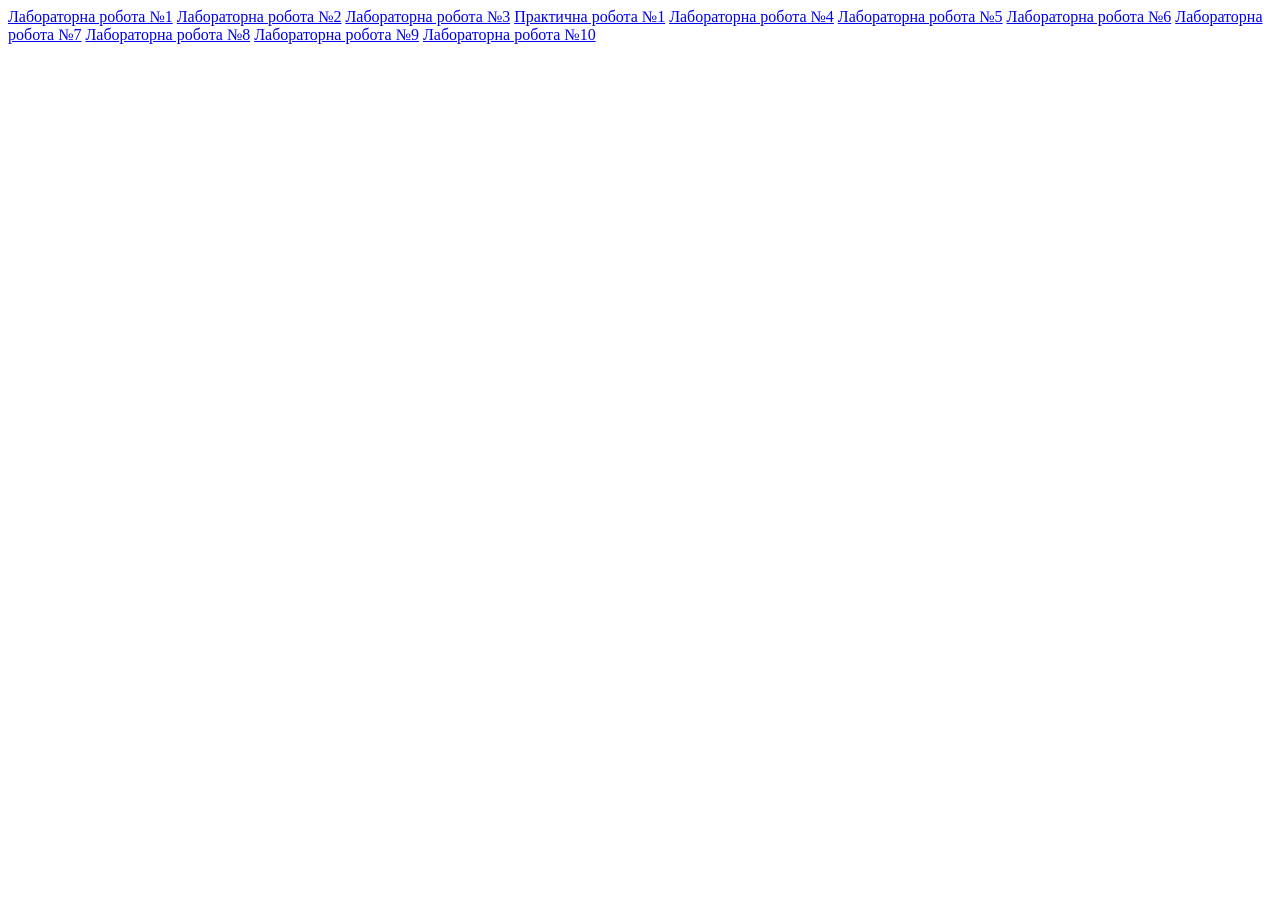
<file: index.html>
<!DOCTYPE html>
<html lang="en">
<head>
    <meta charset="UTF-8">
    <meta name="viewport" content="width=device-width, initial-scale=1.0">
    <title></title>
</head>
<body>
    <a href="lab1/index.html">Лабораторна робота №1</a>
    <a href="lab2/index.html">Лабораторна робота №2</a>
    <a href="lab3/index.html">Лабораторна робота №3</a>
    <a href="pr1/index.html">Практична робота №1</a>
    <a href="lab4/index.html">Лабораторна робота №4</a>
    <a href="lab5/index.html">Лабораторна робота №5</a>
    <a href="lab6/index.html">Лабораторна робота №6</a>
    <a href="lab7/index.html">Лабораторна робота №7</a>
    <a href="lab8/index.html">Лабораторна робота №8</a>
    <a href="lab9/index.html">Лабораторна робота №9</a>
    <a href="lab10/index.html">Лабораторна робота №10</a>
</body>
</html>
</file>
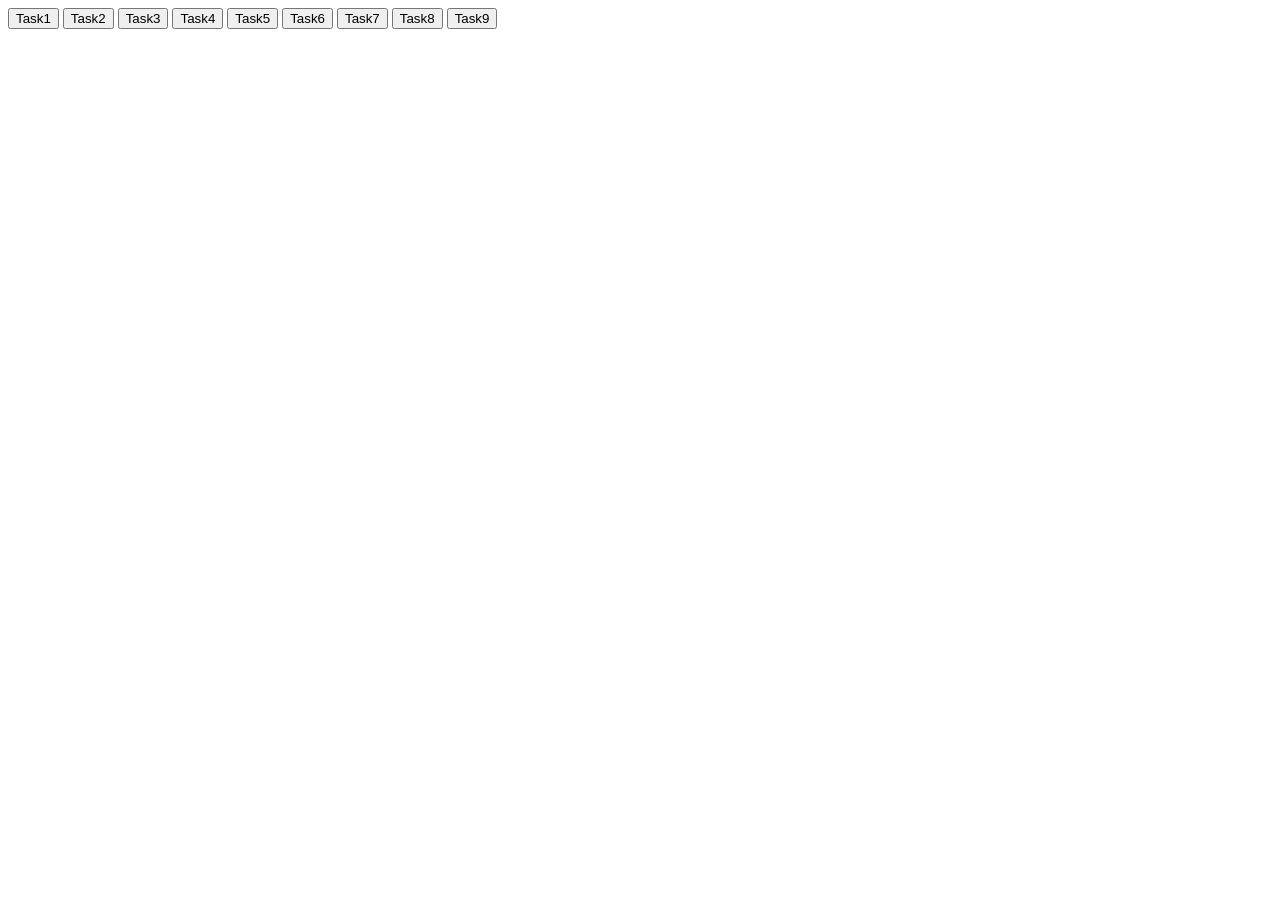
<file: lab1/index.html>
<!DOCTYPE html>
<html lang="en">

<head>
    <meta charset="UTF-8">
    <meta name="viewport" content="width=device-width, initial-scale=1.0">
    <title>Document</title>
</head>

<body>
    <div class="btns">
        <button id = "task1">Task1</button>
        <button id = "task2">Task2</button>
        <button id = "task3">Task3</button>
        <button id = "task4">Task4</button>
        <button id = "task5">Task5</button>
        <button id = "task6">Task6</button>
        <button id = "task7">Task7</button>
        <button id = "task8">Task8</button>
        <button id = "task9">Task9</button>
    </div>
    <div id="output"></div>
    <ul id = "name-list"></ul>
    <script src="script.js"></script>
</body>

</html>
</file>
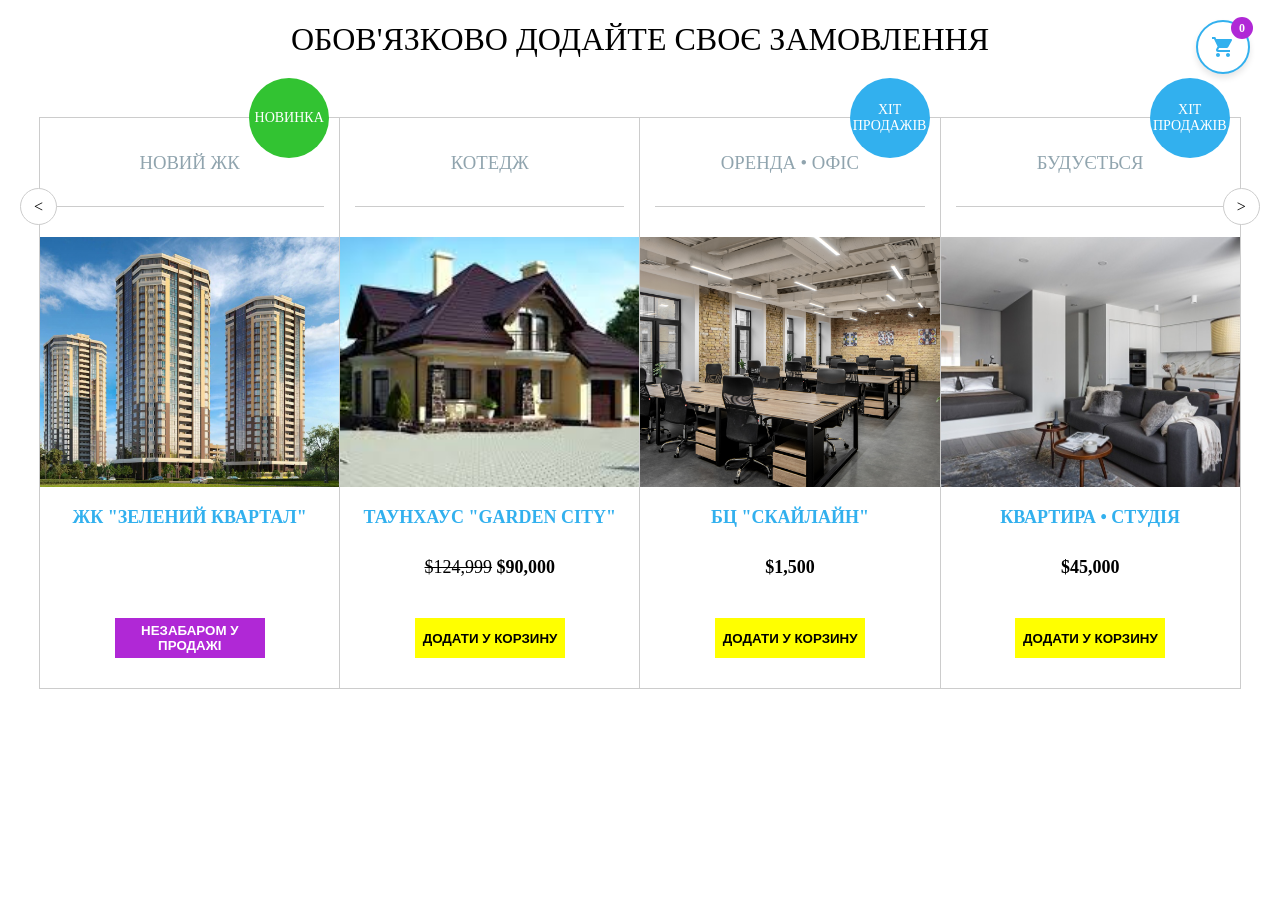
<file: lab10/index.html>
<!DOCTYPE html>
<html lang="uk">
<head>
    <meta charset="UTF-8">
    <meta name="viewport" content="width=device-width, initial-scale=1.0">
    <title>lr7</title>
    <link rel="stylesheet" href="styles/style.css">
</head>
<body>
    <div class="cart-icon-container" id="cartButton">
        <svg class="cart-svg" viewBox="0 0 24 24">
            <path d="M7 18c-1.1 0-1.99.9-1.99 2S5.9 22 7 22s2-.9 2-2-.9-2-2-2zM1 2v2h2l3.6 7.59-1.35 2.45c-.16.28-.25.61-.25.96 0 1.1.9 2 2 2h12v-2H7.42c-.14 0-.25-.11-.25-.25l.03-.12.9-1.63h7.45c.75 0 1.41-.41 1.75-1.03l3.58-6.49c.08-.14.12-.31.12-.48 0-.55-.45-1-1-1H5.21l-.94-2H1zm16 16c-1.1 0-1.99.9-1.99 2s.89 2 1.99 2 2-.9 2-2-.9-2-2-2z"/>
        </svg>
        <span class="cart-counter" id="cartCounter">0</span>
    </div>

    <div class="container" id="catalogSection">
        <h1>Обов'язково додайте своє замовлення</h1>
        <div class="wrap">
            <div class="product-card" data-id="1" data-name="ЖК Зелений квартал" data-price="50000">
                <div class="badge new">Новинка</div>
                <h3 class="category">Новий ЖК</h3>
                <div class="swipe left">&lt;</div>
                <div class="img-container">
                    <img src="images/green-quarter.jpg" alt="">
                </div>
                <a href="https://vn.com.ua/ua/complex/zhk-zelenyy-kvartal" class="link">ЖК "Зелений квартал"</a>
                <button class="btn soon add-to-cart">Незабаром у продажі</button>
            </div>
            <div class="product-card" data-id="2" data-name="Таунхаус Garden City" data-price="90000">
                <h3 class="category">Котедж</h3>
                <div class="img-container">
                    <img src="images/cottage.jpg" alt="">
                </div>
                <a href="https://proektcottage.com.ua/uk/tag/typovyj-proekt-budynku-kotedzhu/" class="link">Таунхаус "Garden City"</a>
                <div class="price">
                    <span class="old-price">$124,999</span>
                    <span>$90,000</span>
                </div>
                <button class="btn add-to-cart">Додати у корзину</button>
            </div>
            <div class="product-card" data-id="3" data-name="БЦ Скайлайн" data-price="1500">
                <div class="badge">Хіт продажів</div>
                <h3 class="category">Оренда • Офіс</h3>
                <div class="img-container">
                    <img src="images/rent-office.jpg" alt="">
                </div>
                <a href="https://peremoga.space/en/chto-takoe-ofys-formata-open-space-peremoga-space/" class="link">БЦ "Скайлайн"</a>
                <div class="price">
                    <span>$1,500</span>
                </div>
                <button class="btn add-to-cart">Додати у корзину</button>
            </div>
            <div class="product-card" data-id="4" data-name="Квартира Студія" data-price="45000">
                <div class="badge">Хіт продажів</div>
                <h3 class="category">Будується</h3>
                <div class="swipe right">&gt;</div>
                <div class="img-container">
                    <img src="images/apartment.jpg" alt="">
                </div>
                <a href="https://volynonline.com/kvartyra-studiya-shho-cze-take-yaki-perevagy-ta-nedoliky-takoyi-neruhomosti/" class="link">Квартира • Студія</a>
                <div class="price">
                    <span>$45,000</span>
                </div>
                <button class="btn add-to-cart">Додати у корзину</button>
            </div>
        </div>
    </div>

    <div class="container" id="cartSection" style="display: none;">
        <h1>Ми обрали:</h1>
        <div class="cart-table-wrap">
            <table class="cart-table">
                <thead>
                    <tr>
                        <th>№</th>
                        <th>Назва товару</th>
                        <th>Ціна за од.</th>
                        <th>К-сть</th>
                        <th>Сума</th>
                        <th></th>
                    </tr>
                </thead>
                <tbody id="cartTableBody">
                </tbody>
                <tfoot>
                    <tr>
                        <td colspan="4" style="text-align: right; font-weight: bold;">Разом до оплати:</td>
                        <td colspan="2" id="cartTotal" style="font-weight: bold;">0.00 грн.</td>
                    </tr>
                </tfoot>
            </table>
        </div>
        <div class="cart-actions-links">
            <a href="#" id="payBtn" class="link-action">Оплатити</a>
            <a href="#" id="backToShopBtn" class="link-action">Повернутись до покупок</a>
        </div>
    </div>

    <div class="modal-overlay" id="modalOverlay">
        <div class="modal-window">
            <p id="modalMessage"></p>
            <div id="modalContent"></div>
            <div class="modal-buttons" id="modalButtons"></div>
        </div>
    </div>

    <script src="js/main.js"></script>
</body>
</html>
</file>
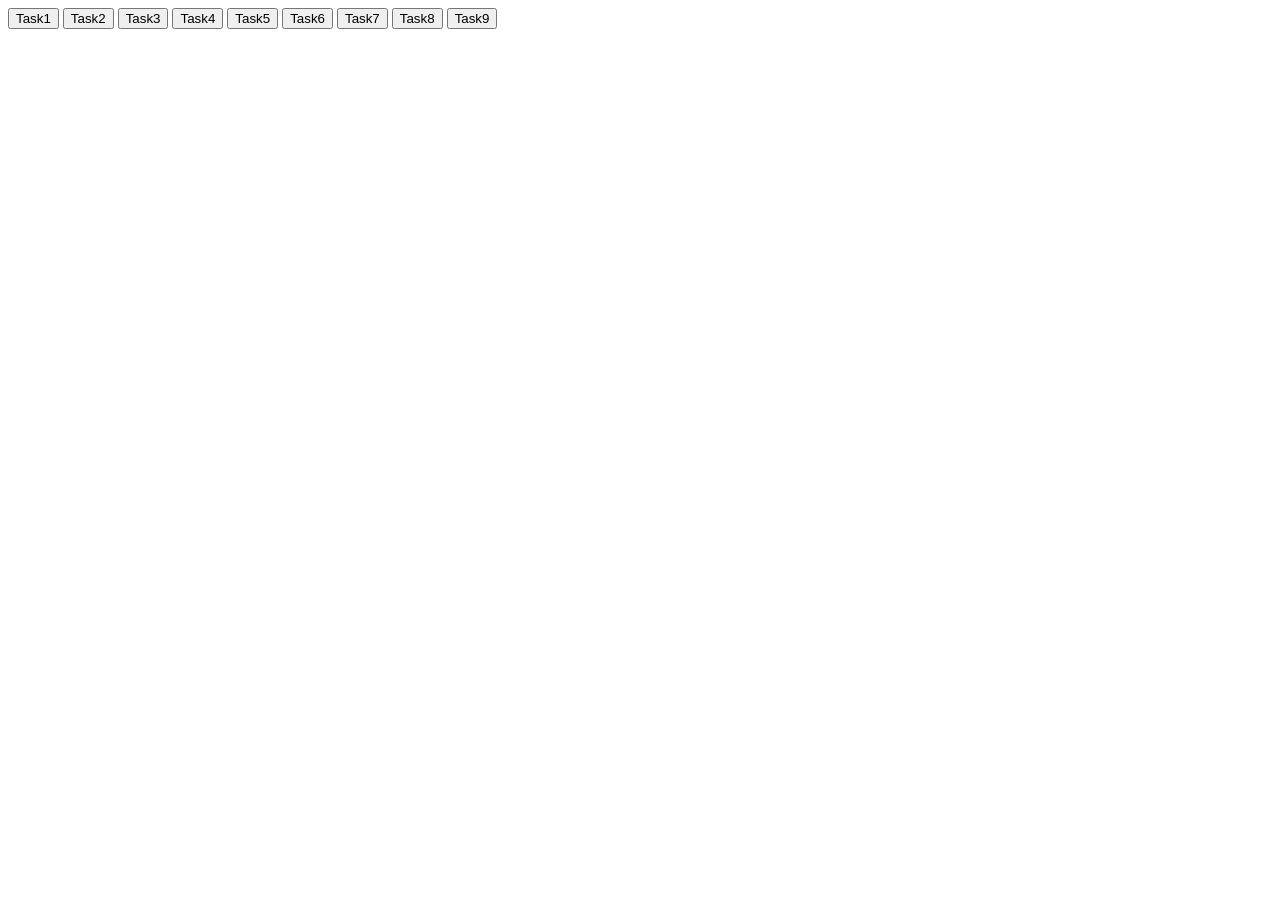
<file: lab2/index.html>
<!DOCTYPE html>
<html lang="en">
<head>
    <meta charset="UTF-8">
    <meta name="viewport" content="width=device-width, initial-scale=1.0">
    <title>Document</title>
</head>
<body>
    <div class="btns">
        <button id = "task1">Task1</button>
        <button id = "task2">Task2</button>
        <button id = "task3">Task3</button>
        <button id = "task4">Task4</button>
        <button id = "task5">Task5</button>
        <button id = "task6">Task6</button>
        <button id = "task7">Task7</button>
        <button id = "task8">Task8</button>
        <button id = "task9">Task9</button>
    </div>
    <div id="output"></div>
    <ul id = "name-list"></ul>
    <script src="script.js"></script>
</body>
</html>
</file>
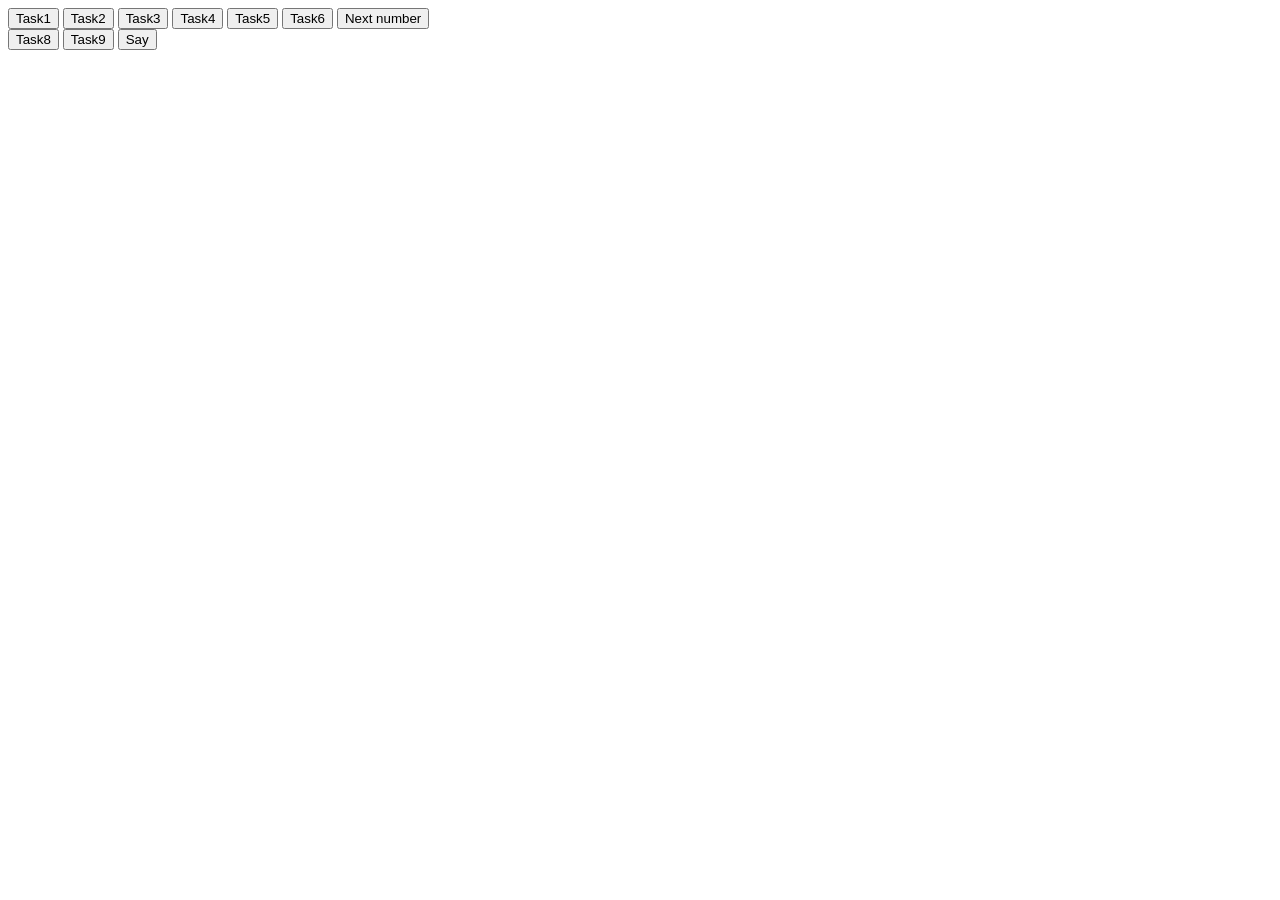
<file: lab3/index.html>
<!DOCTYPE html>
<html lang="en">

<head>
    <meta charset="UTF-8">
    <meta name="viewport" content="width=device-width, initial-scale=1.0">
    <title>Document</title>
</head>

<body>
    <div class="btns">
        <button id = "task1">Task1</button>
        <button id = "task2">Task2</button>
        <button id = "task3">Task3</button>
        <button id = "task4">Task4</button>
        <button id = "task5">Task5</button>
        <button id = "task6">Task6</button>
        <button id = "next">Next number</button>
        <div id="out"></div>
        <button id = "task8">Task8</button>
        <button id = "task9">Task9</button>
        <button id = "hello">Say</button>
    </div>
    <script src="script.js"></script>
</body>

</html>
</file>
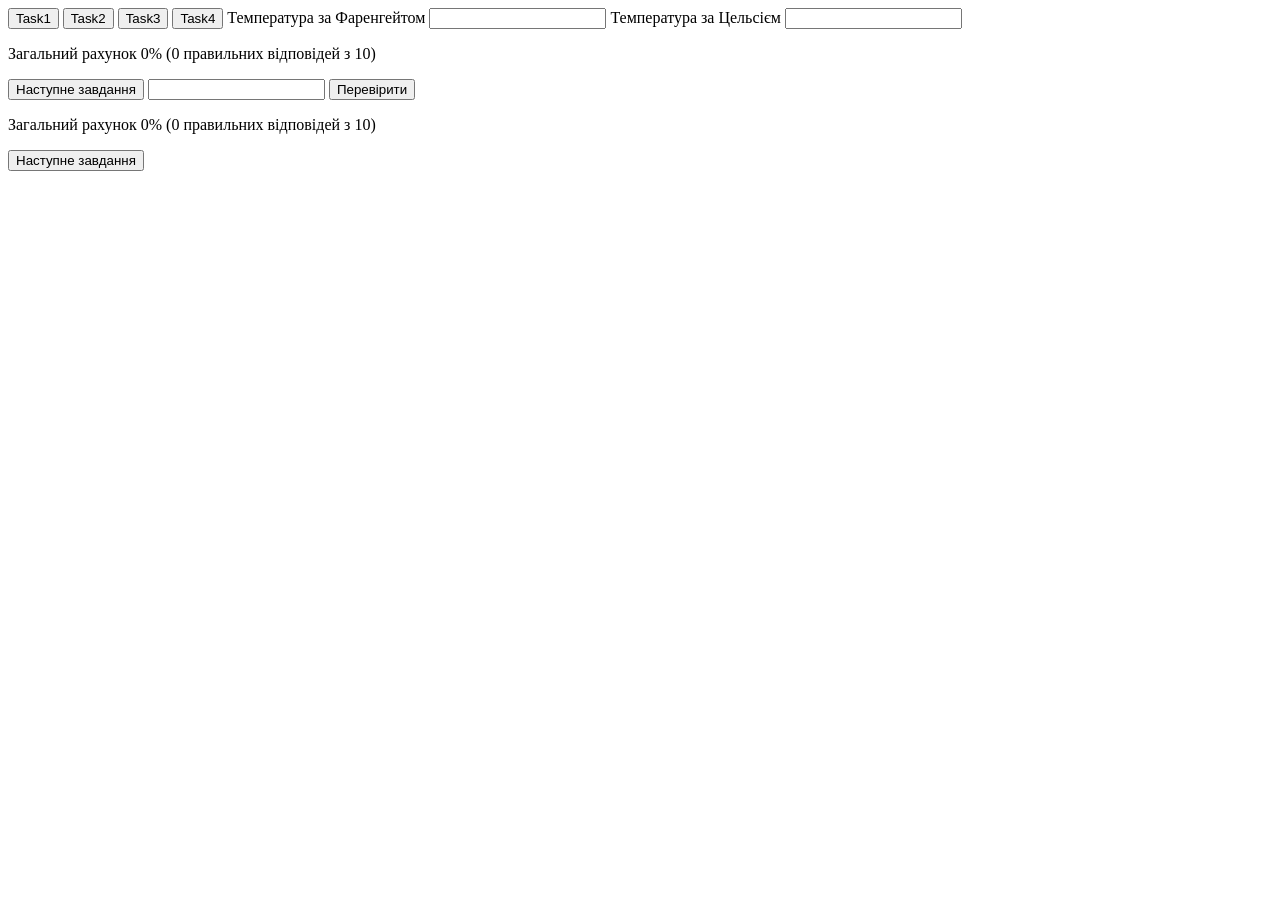
<file: lab5/index.html>
<!DOCTYPE html>
<html lang="en">

<head>
    <meta charset="UTF-8">
    <meta name="viewport" content="width=device-width, initial-scale=1.0">
    <title>Document</title>
    <link rel="stylesheet" href="style.css">
</head>

<body>
    <button id = "task1">Task1</button>
    <button id = "task_2">Task2</button>
    <button id = "task3">Task3</button>
    <button id = "task4">Task4</button>

    <label for="tempf">Температура за Фаренгейтом</label>
    <input type="number" id = "tempf">

    <label for="tempc">Температура за Цельсієм</label>
    <input type="number" id = "tempc">

    <p id = "score">Загальний рахунок 0% (0 правильних відповідей з 10)</p>
    <button id = "next">Наступне завдання</button>
    <span id = "task"></span>
    <input type="number" id = "input">
    <button id = "check">Перевірити</button>
    <p id = "output"></p>


    <p id="score2">Загальний рахунок 0% (0 правильних відповідей з 10)</p>
    <button id="next2">Наступне завдання</button>
    <span id="task2"></span>
    <div class="options" id="optionsContainer"></div>
    <p id="output2"></p>

    <div id = "rotator"></div>

    <script src="script.js"></script>
</body>

</html>
</file>
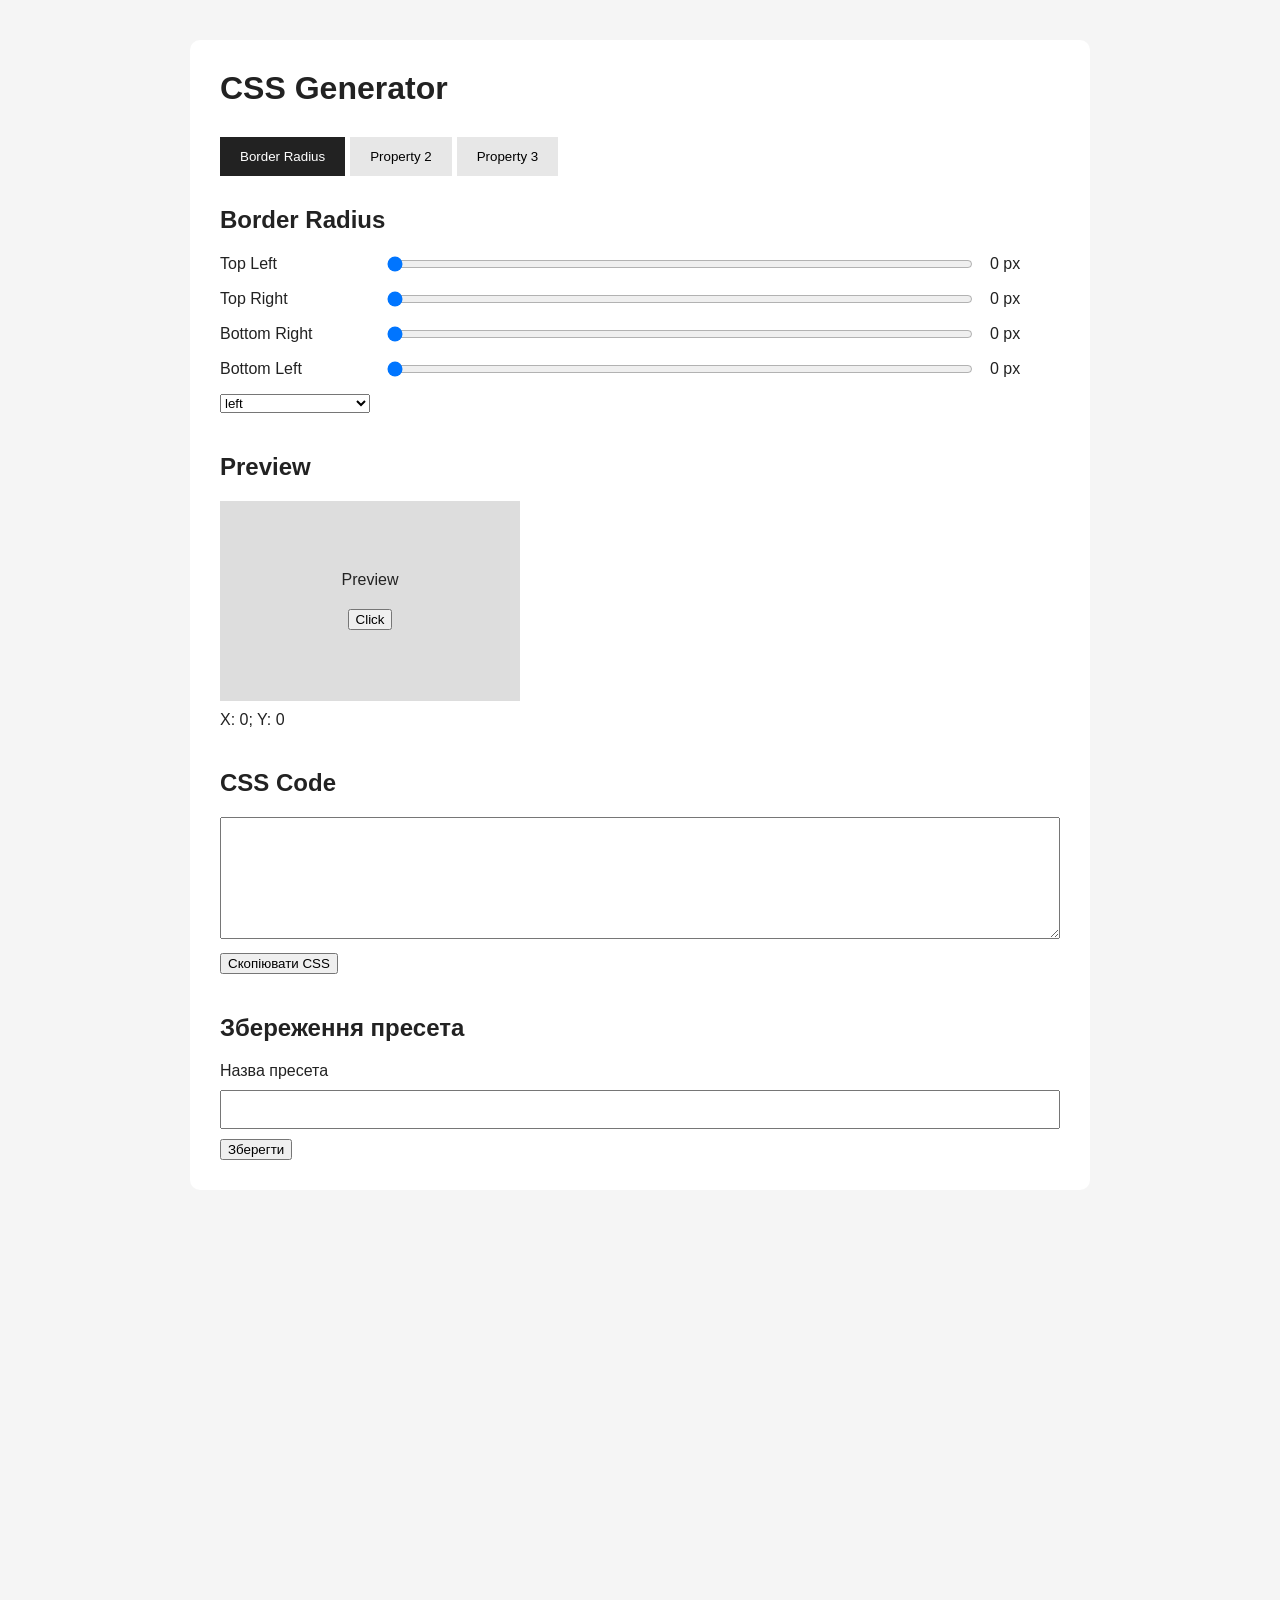
<file: lab6/index.html>
<!DOCTYPE html>
<html lang="uk">

<head>
    <meta charset="UTF-8">
    <meta name="viewport" content="width=device-width, initial-scale=1.0">
    <title>CSS Generator</title>
    <link rel="stylesheet" href="style.css">
    <script src="script.js" defer></script>
</head>

<body>
    <main class="generator">
        <h1>CSS Generator</h1>
        <div class="tabs" id="tabs">
            <button class="tab active" type="button" data-tab="radius">
                Border Radius
            </button>
            <button class="tab" type="button" data-tab="property-2">
                Property 2
            </button>
            <button class="tab" type="button" data-tab="property-3">
                Property 3
            </button>
        </div>

        <div class="tab-content active" data-content="radius">
            <h2>Border Radius</h2>
            <div class="control">
                <label for="top-left">
                    Top Left
                </label>
                <input id="top-left" type="range" min="0" Сторінка 16 max="100" value="0">
                <span id="top-left-value">
                    0 px
                </span>
            </div>

            <div class="control">
                <label for="top-right">
                    Top Right
                </label>
                <input id="top-right" type="range" min="0" max="100" value="0">
                <span id="top-right-value">
                    0 px
                </span>
            </div>

            <div class="control">
                <label for="bottom-right">
                    Bottom Right
                </label>
                <input id="bottom-right" type="range" min="0" max="100" value="0">
                <span id="bottom-right-value">
                    0 px
                </span>
            </div>
            <div class="control">
                <label for="bottom-left">
                    Bottom Left
                </label>
                <input id="bottom-left" type="range" min="0" max="100" value="0">
                <span id="bottom-left-value">
                    0 px
                </span>
            </div>
            <div class="control">
                <select id="text-align">
                    <option value="left">left</option>
                    <option value="center">center</option>
                    <option value="right">right</option>
                </select>
            </div>
        </div>

        <div class="tab-content" data-content="property-2">
            <h2>Property 2</h2>
            <div id="property-2-controls"></div>
        </div>

        <div class="tab-content" data-content="property-3">
            <h2>Property 3</h2>
            <div id="property-3-controls"></div>
        </div>

        <section class="preview-section">
            <h2>Preview</h2>
            <div id="preview" class="preview">
                <span>Preview</span>
                <button id="preview-button" type="button">
                    Click
                </button>
            </div>
            <p id="coordinates">
                X: 0; Y: 0
            </p>
        </section>

        <section class="result">
            <h2>CSS Code</h2>
            <textarea id="css-code" rows="6" readonly></textarea>
            <button id="copy-button" type="button">
                Скопіювати CSS
            </button>
            <p id="copy-message"></p>
        </section>

        <form id="preset-form">
            <h2>Збереження пресета</h2>
            <label for="preset-name">
                Назва пресета
            </label>
            <input id="preset-name" type="text">
            <span id=" preset-error"></span>
            <button type="submit">
                Зберегти
            </button>
        </form>
    </main>

    <button id="scroll-top" type="button" aria-label="Повернутися вгору">
        ↑
    </button>
</body>

</html>
</file>
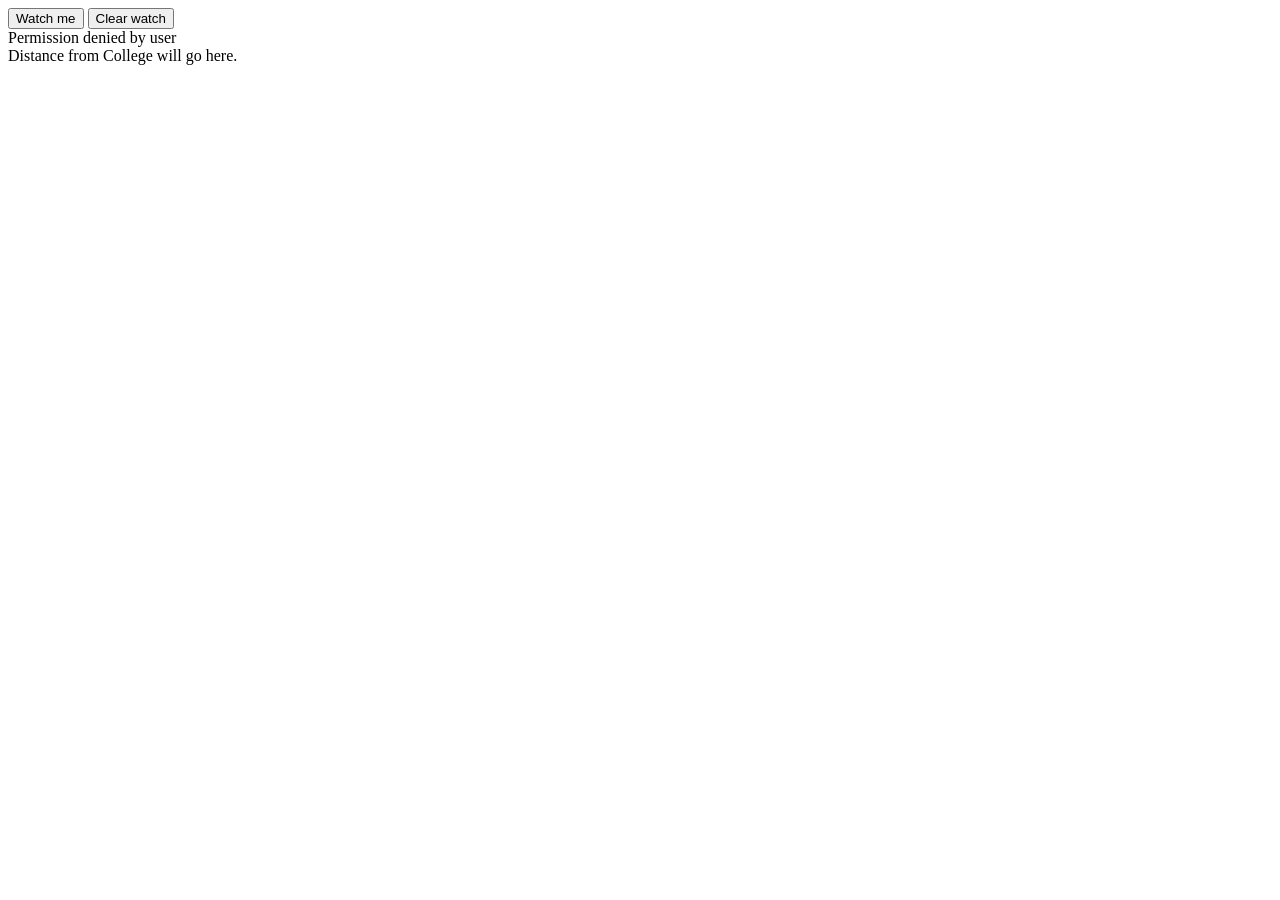
<file: lab7/index.html>
<!doctype html>
<html>

<head>
    <meta charset='utf-8'>
    <title>Where am I? </title>
</head>

<body>
    

    <form>
        <input type="button" id="watch" value="Watch me">
        <input type="button" id="clearWatch" value="Clear watch">
    </form>
    <div id ="location">
        Your location will go here.
    </div>
    <div id="distance">
        Distance from College will go here.
    </div>
    <div id="map" style='height: 180px;'>
    </div>

    <script src="script.js"></script>
</body>

</html>
</file>
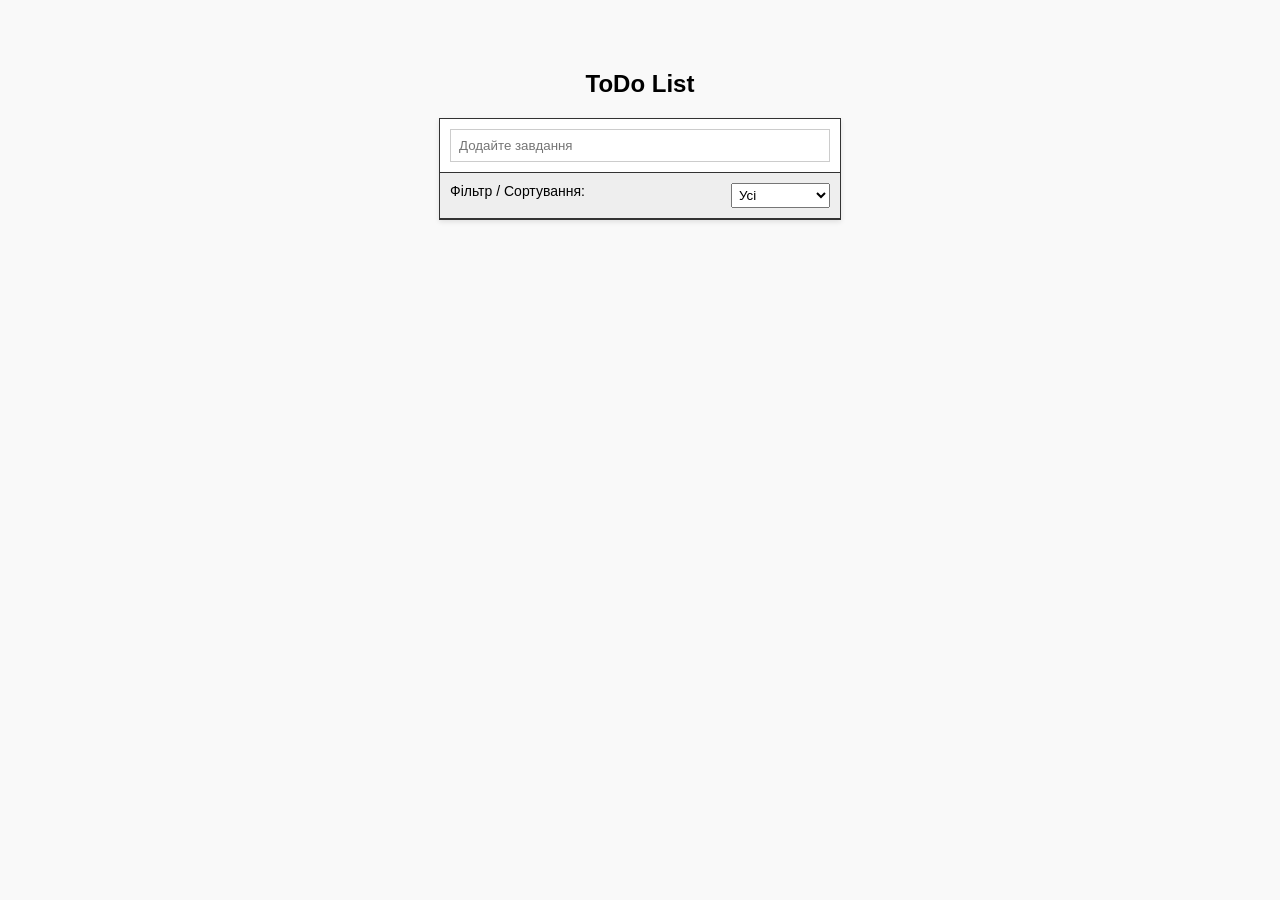
<file: lab8/index.html>
<!DOCTYPE html>
<html lang="uk">
<head>
    <meta charset="UTF-8">
    <title>ToDo List</title>
    <link rel="stylesheet" href="style.css">
</head>
<body>

    <h2>ToDo List</h2>

    <div class="todo-container">
        <div class="input-container">
            <input type="text" id="taskInput" placeholder="Додайте завдання">
        </div>
        
        <div class="controls">
            <span>Фільтр / Сортування:</span>
            <select id="sortSelect">
                <option value="all">Усі</option>
                <option value="active">Невиконані</option>
                <option value="completed">Виконані</option>
            </select>
        </div>

        <ul id="taskList"></ul>
    </div>
    <script src = "script.js"></script>
</body>
</html>
</file>
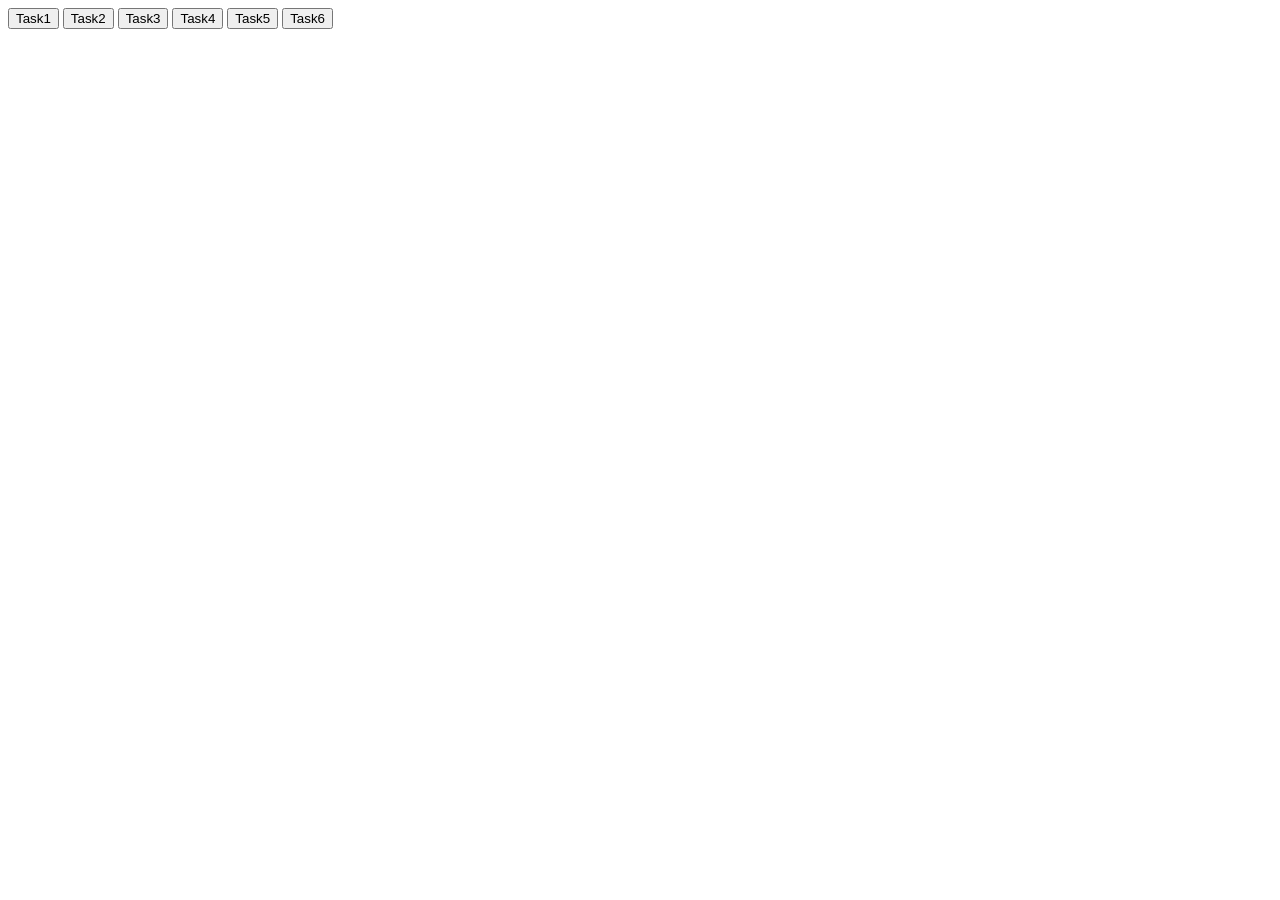
<file: pr1/index.html>
<!DOCTYPE html>
<html lang="en">

<head>
    <meta charset="UTF-8">
    <meta name="viewport" content="width=device-width, initial-scale=1.0">
    <title>Document</title>
</head>

<body>
    <div class="btns">
        <button id = "task1">Task1</button>
        <button id = "task2">Task2</button>
        <button id = "task3">Task3</button>
        <button id = "task4">Task4</button>
        <button id = "task5">Task5</button>
        <button id = "task6">Task6</button>
    </div>
    <script src="script.js"></script>
</body>

</html>
</file>
<file: lab10/styles/style.css>
h1 {
    text-transform: uppercase;
    text-align: center;
    font-weight: 400;
}

.wrap {
    width: 1200px;
    height: 570px;
    outline: 1px solid #ccc;
    margin: 60px auto;
    font-size: 0;
}

.product-card {
    position: relative;
    display: inline-block;
    width: calc(25% - 0.8px);
    height: 100%;
    border-right: 1px solid #ccc;
    font-size: 16px;
    vertical-align: top;
    text-align: center;
}

.product-card:last-child {
    border-right: none;
}

.category {
    display: block;
    position: relative;
    color: #90a4ae;
    height: 40px;
    text-transform: uppercase;
    font-weight: 400;
    padding: 15px;
}

.category:after {
    content: "";
    position: absolute;
    bottom: 0;
    left: 15px;
    width: 90%;
    height: 1px;
    background-color: #ccc;
}

.img-container {
    width: 100%;
    height: 250px;
    margin-top: 30px;
}

.img-container img {
    width: 100%;
    height: 100%;
    object-fit: cover;
    object-position: center;
    background: #ffffff;
}

.link {
    display: inline-block;
    text-transform: uppercase;
    text-decoration: none;
    height: 15px;
    color: rgb(50, 176, 238);
    font-size: 18px;
    font-weight: 700;
    margin: 20px;
}

.old-price {
    font-weight: 400;
    text-decoration: line-through;
}

.price {
    text-transform: uppercase;
    font-size: 18px;
    font-weight: 600;
    padding-top: 15px;
    padding-bottom: 25px;
    height: 25px;
}

.btn {
    width: 150px;
    height: 40px;
    text-transform: uppercase;
    position: absolute;
    bottom: 30px;
    left: 25%;
    border: none;
    background-color: yellow;
    font-weight: 600;
}

.btn:hover {
    background-color: #e3d909;
}

.btn:active {
    transform: translateY(3px);
}

.soon {
    color: #fff;
    background-color: #b028d6;
}

.soon:hover {
    background-color: #8822a4
}

.badge {
    position: absolute;
    display: flex;
    top: -40px;
    right: 10px;
    width: 80px;
    height: 80px;
    background:rgb(50, 176, 238);
    border-radius: 50%;
    justify-content: center;
    align-items: center;
    color: white;
    font-size: 14px;
    text-transform: uppercase;
}

.new {
    background: rgb(50, 195, 50);
}

.swipe {
    position: absolute;
    top: 70px;
    width: 35px;
    height: 35px;
    line-height: 35px;
    border: 1px solid #ccc;
    border-radius: 50%;
    background: white;
}

.left {
    left: -20px;
}

.right {
    right: -20px;
}


.cart-icon-container {
    position: fixed;
    top: 20px;
    right: 30px;
    background: #fff;
    border: 2px solid #32b0ee;
    border-radius: 50%;
    width: 50px;
    height: 50px;
    display: flex;
    align-items: center;
    justify-content: center;
    cursor: pointer;
    box-shadow: 0 4px 6px rgba(0,0,0,0.1);
    z-index: 100;
}

.cart-svg {
    width: 24px;
    height: 24px;
    fill: #32b0ee;
}

.cart-counter {
    position: absolute;
    top: -5px;
    right: -5px;
    background: #b028d6;
    color: white;
    font-size: 12px;
    font-weight: bold;
    width: 22px;
    height: 22px;
    border-radius: 50%;
    display: flex;
    align-items: center;
    justify-content: center;
}

.cart-table-wrap {
    width: 800px;
    margin: 40px auto;
}

.cart-table {
    width: 100%;
    border-collapse: collapse;
    text-align: left;
}

.cart-table th, .cart-table td {
    border: 1px solid #ccc;
    padding: 10px 15px;
    font-size: 16px;
}

.cart-table th {
    background: #f4f4f4;
}

.qty-input {
    width: 50px;
    padding: 4px;
    text-align: center;
}

.delete-btn {
    color: red;
    cursor: pointer;
    background: none;
    border: none;
    font-size: 15px;
    text-decoration: underline;
}

.cart-actions {
    width: 800px;
    margin: 20px auto;
    display: flex;
    justify-content: space-between;
}

.action-link {
    font-size: 18px;
    color: rgb(50, 176, 238);
    text-decoration: none;
    font-weight: 600;
}

.action-link:hover {
    text-decoration: underline;
}

.modal-overlay {
    display: none;
    position: fixed;
    top: 0;
    left: 0;
    width: 100%;
    height: 100%;
    background: rgba(0, 0, 0, 0.5);
    z-index: 1000;
    justify-content: center;
    align-items: center;
}

.modal-window {
    background: #fff;
    padding: 30px;
    border-radius: 8px;
    text-align: center;
    min-width: 320px;
    box-shadow: 0 5px 15px rgba(0,0,0,0.3);
}

.modal-window p {
    font-size: 18px;
    margin-bottom: 20px;
}

.modal-buttons {
    display: flex;
    justify-content: center;
    gap: 15px;
    margin-top: 20px;
}

.modal-btn {
    padding: 10px 20px;
    border: none;
    background: #32b0ee;
    color: white;
    font-weight: 600;
    cursor: pointer;
    border-radius: 4px;
    text-transform: uppercase;
}

.modal-btn:hover {
    background: #2395cb;
}
</file>
<file: lab5/style.css>
.hidden {
    display: none;
}
</file>
<file: lab6/style.css>
* {
    box-sizing: border-box;
}

body {
    margin: 0;
    padding: 40px 20px 500px;
    font-family: Arial, sans-serif;
    background: #f5f5f5;
    color: #222;
}

.generator {
    max-width: 900px;
    margin: 0 auto;
    padding: 30px;
    background: #fff;
    border-radius: 10px;
}

h1 {
    margin-top: 0;
}

.tabs {
    display: flex;
    gap: 5px;
    margin: 30px 0;
}

.tab {
    padding: 12px 20px;
    border: 0;
    background: #e7e7e7;
    cursor: pointer;
}

.tab.active {
    background: #222;
    color: #fff;
}

.tab-content {
    display: none;
}

.tab-content.active {
    display: block;
}

.control {
    display: grid;
    grid-template-columns: 150px 1fr 70px;
    gap: 15px;
    align-items: center;
    margin-bottom: 15px;
}

.preview-section {
    margin-top: 40px;
}

.preview {
    width: 300px;
    height: 200px;
    display: flex;
    flex-direction: column;
    gap: 20px;
    align-items: center;
    justify-content: center;
    margin-top: 20px;
    background: #ddd;
}

#coordinates {
    margin-top: 10px;
}

.result {
    margin-top: 40px;
}

#css-code {
    width: 100%;
    padding: 15px;
    resize: vertical;
}

#copy-button {
    margin-top: 10px;
}

#preset-form {
    margin-top: 40px;
}

#preset-form input {
    display: block;
    width: 100%;
    padding: 10px;
    margin: 10px 0;
}

#preset-form input.focused {
    outline: 2px solid #333;
}

#preset-form input.error {
    border: 2px solid red;
}

#preset-error {
    display: block;
    min-height: 24px;
    color: red;
}

#scroll-top {
    position: fixed;
    right: 30px;
    bottom: 30px;
    display: none;
    width: 50px;
    height: 50px;
    cursor: pointer;
}

#scroll-top.visible {
    display: block;
}

.preview.hovered {
    outline: 3px solid #333;
}
</file>
<file: lab8/style.css>
body {
    font-family: Arial, sans-serif;
    background-color: #f9f9f9;
    display: flex;
    flex-direction: column;
    align-items: center;
    margin-top: 50px;
}

h2 {
    margin-bottom: 20px;
}

.todo-container {
    width: 400px;
    border: 1px solid #333;
    background: #fff;
    box-shadow: 0 2px 5px rgba(0, 0, 0, 0.1);
}

.input-container {
    padding: 10px;
    border-bottom: 1px solid #333;
}

.input-container input {
    width: 100%;
    padding: 8px;
    box-sizing: border-box;
    border: 1px solid #ccc;
    outline: none;
}

.controls {
    padding: 10px;
    display: flex;
    justify-content: space-between;
    background: #eee;
    border-bottom: 1px solid #333;
    font-size: 14px;
}

.controls select {
    padding: 3px;
}

ul {
    list-style-type: none;
    margin: 0;
    padding: 0;
}

li {
    display: flex;
    align-items: center;
    justify-content: space-between;
    padding: 10px;
    border-bottom: 1px solid #ddd;
    background: #fff;
}

li:last-child {
    border-bottom: none;
}

.task-info {
    display: flex;
    align-items: center;
    gap: 10px;
    flex-grow: 1;
    overflow: hidden;
}

.task-text {
    word-break: break-word;
}

.task-date {
    font-size: 11px;
    color: #888;
    margin-left: 5px;
}

.completed .task-text {
    text-decoration: line-through;
    color: #888;
}

.delete-btn {
    background: none;
    border: 2px solid red;
    color: red;
    border-radius: 50%;
    width: 24px;
    height: 24px;
    cursor: pointer;
    font-weight: bold;
    display: flex;
    align-items: center;
    justify-content: center;
    flex-shrink: 0;
    font-size: 12px;
}

.delete-btn:hover {
    background: red;
    color: white;
}

.edit-input {
    flex-grow: 1;
    padding: 4px;
    font-size: 14px;
}
</file>
